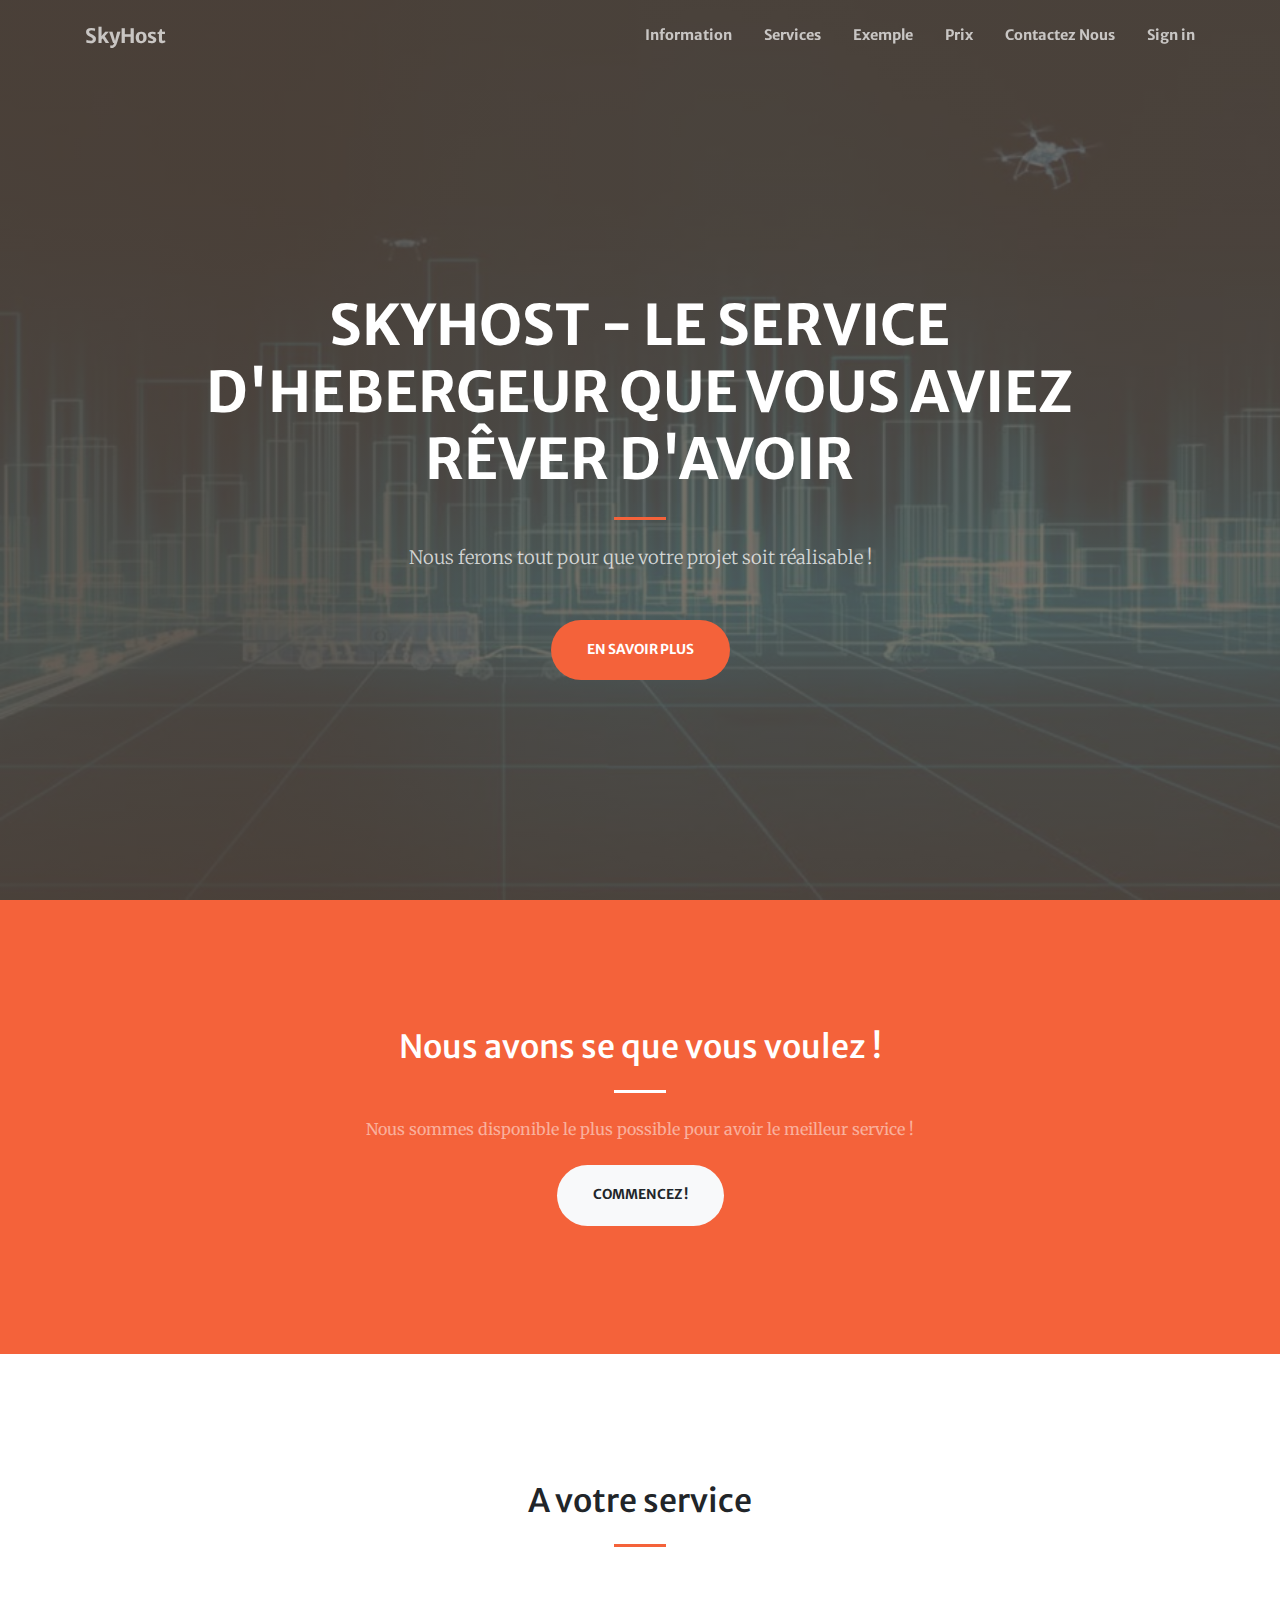
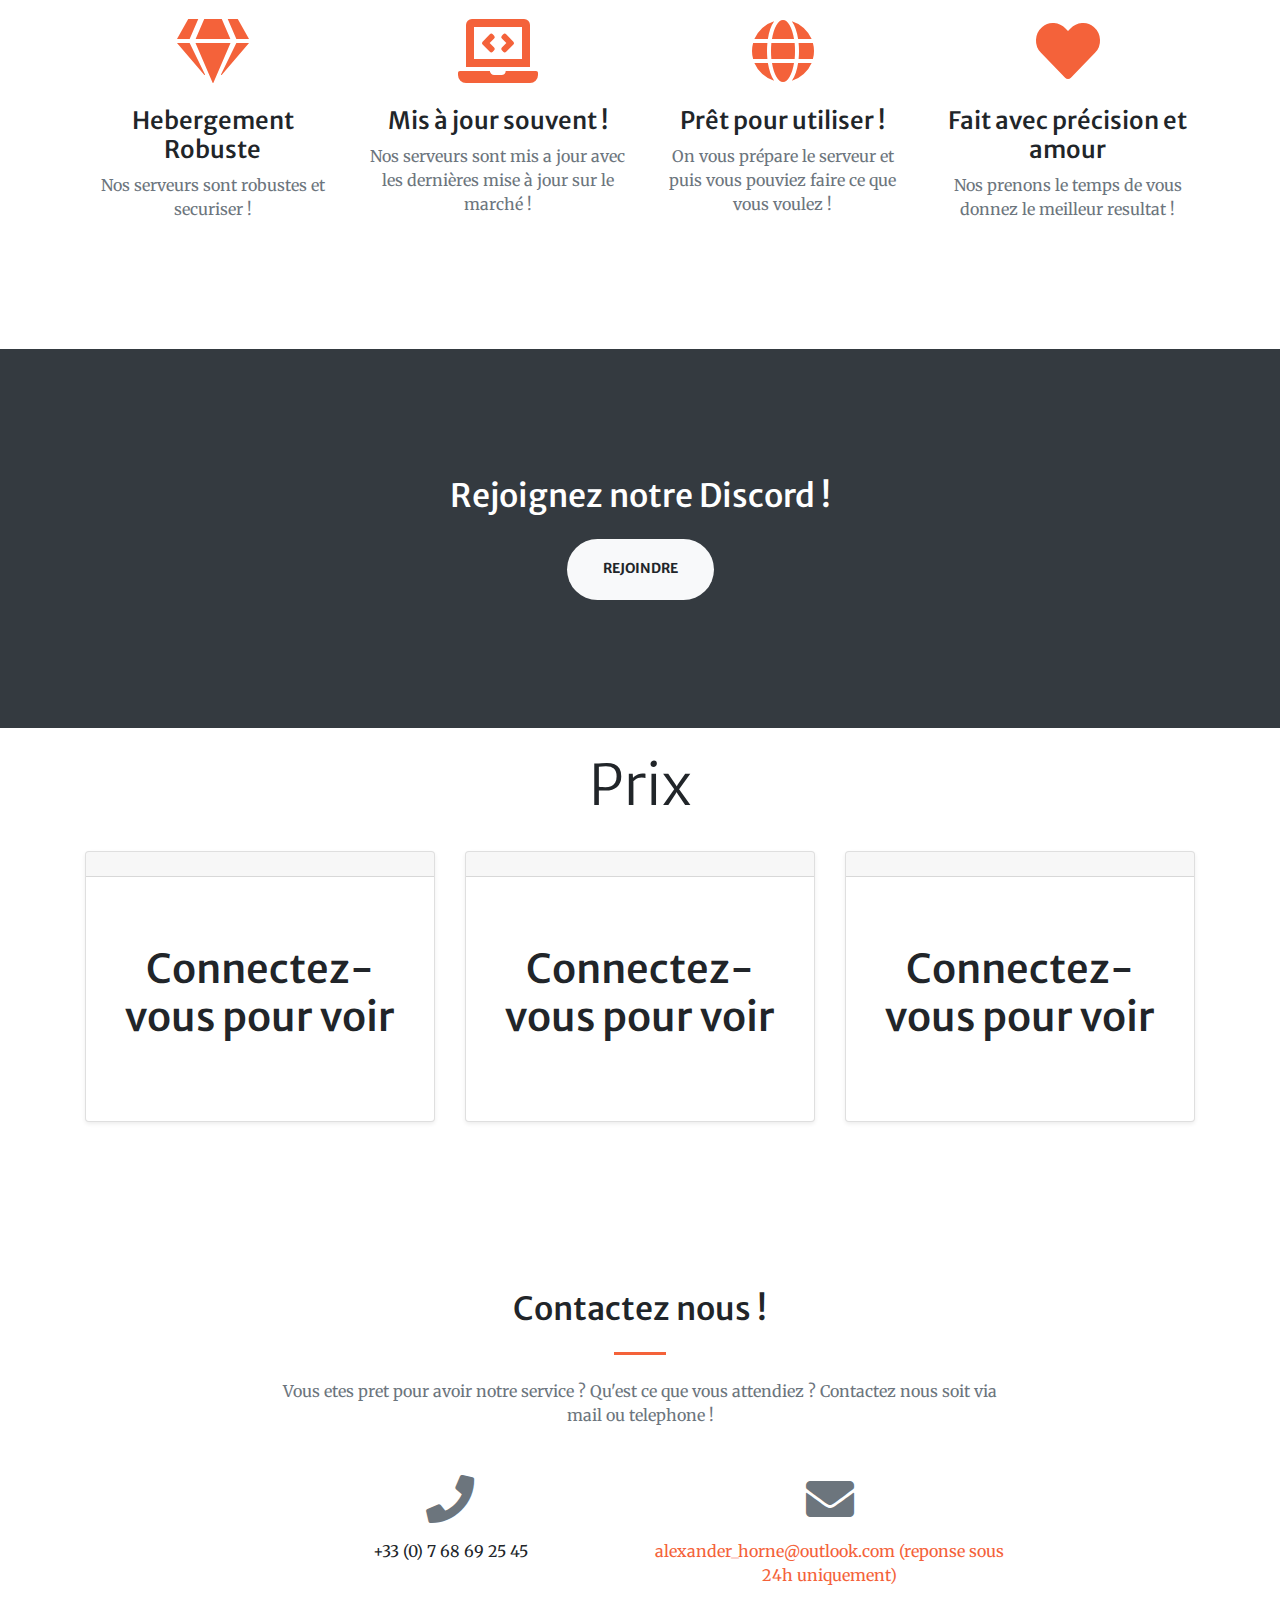
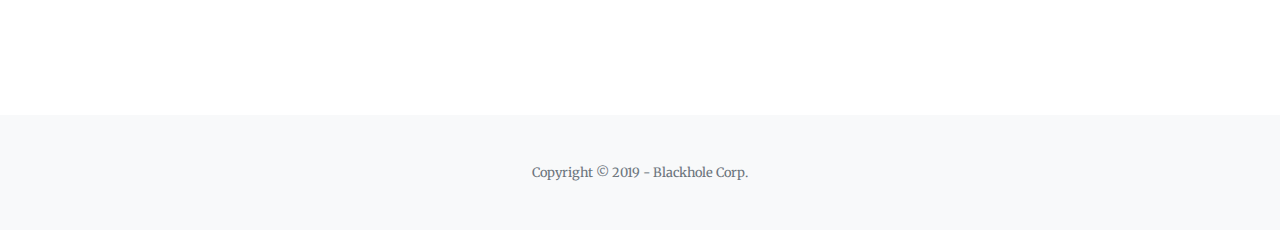
<file: index.html>
<!DOCTYPE html>
<html lang="en">

<head>

  <meta charset="utf-8">
  <meta name="viewport" content="width=device-width, initial-scale=1, shrink-to-fit=no">
  <meta name="description" content="">
  <meta name="author" content="">

  <title>Blackhole</title>

  <!-- Font Awesome Icons -->
  <link href="vendor/fontawesome-free/css/all.min.css" rel="stylesheet" type="text/css">

  <!-- Google Fonts -->
  <link href="https://fonts.googleapis.com/css?family=Merriweather+Sans:400,700" rel="stylesheet">
  <link href='https://fonts.googleapis.com/css?family=Merriweather:400,300,300italic,400italic,700,700italic' rel='stylesheet' type='text/css'>

  <!-- Plugin CSS -->
  <link href="vendor/magnific-popup/magnific-popup.css" rel="stylesheet">

  <!-- Theme CSS - Includes Bootstrap -->
  <link href="css/creative.min.css" rel="stylesheet">

</head>

<body id="page-top">

  <!-- Navigation -->
  <nav class="navbar navbar-expand-lg navbar-light fixed-top py-3" id="mainNav">
    <div class="container">
      <a class="navbar-brand js-scroll-trigger font-weight-bold" href="#page-top">SkyHost</a>
      <button class="navbar-toggler navbar-toggler-right" type="button" data-toggle="collapse" data-target="#navbarResponsive" aria-controls="navbarResponsive" aria-expanded="false" aria-label="Toggle navigation">
        <span class="navbar-toggler-icon"></span>
      </button>
      <div class="collapse navbar-collapse" id="navbarResponsive">
        <ul class="navbar-nav ml-auto my-2 my-lg-0">
          <li class="nav-item">
            <a class="nav-link js-scroll-trigger" href="#about">Information</a>
          </li>
          <li class="nav-item">
            <a class="nav-link js-scroll-trigger" href="#services">Services</a>
          </li>
          <li class="nav-item">
            <a class="nav-link js-scroll-trigger" href="#portfolio">Exemple</a>
          </li>
          <li class="nav-item">
            <a class="nav-link js-scroll-trigger" href="#prix">Prix</a>
          </li>
          <li class="nav-item">
            <a class="nav-link js-scroll-trigger" href="#contact">Contactez Nous</a>
          </li>
          <li class="nav-item">
            <a class="nav-link" href="signin.html">Sign in</a>
          </li>
          </li>
        </ul>
      </div>
    </div>
  </nav>

  <!-- Masthead -->
  <header class="masthead">
    <div class="container h-100">
      <div class="row h-100 align-items-center justify-content-center text-center">
        <div class="col-lg-10 align-self-end">
          <h1 class="text-uppercase text-white font-weight-bold">SkyHost - Le service d'hebergeur que vous aviez rêver d'avoir</h1>
          <hr class="divider my-4">
        </div>
        <div class="col-lg-8 align-self-baseline">
          <p class="text-white-75 font-weight-light mb-5">Nous ferons tout pour que votre projet soit réalisable !</p>
          <a class="btn btn-primary btn-xl js-scroll-trigger" href="#about">En savoir plus</a>
        </div>
      </div>
    </div>
  </header>

  <!-- About Section -->
  <section class="page-section bg-primary" id="about">
    <div class="container">
      <div class="row justify-content-center">
        <div class="col-lg-8 text-center">
          <h2 class="text-white mt-0">Nous avons se que vous voulez !</h2>
          <hr class="divider light my-4">
          <p class="text-white-50 mb-4">Nous sommes disponible le plus possible pour avoir le meilleur service !</p>
          <a class="btn btn-light btn-xl js-scroll-trigger" href="#services">Commencez !</a>
        </div>
      </div>
    </div>
  </section>

  <!-- Services Section -->
  <section class="page-section" id="services">
    <div class="container">
      <h2 class="text-center mt-0">A votre service</h2>
      <hr class="divider my-4">
      <div class="row">
        <div class="col-lg-3 col-md-6 text-center">
          <div class="mt-5">
            <i class="fas fa-4x fa-gem text-primary mb-4"></i>
            <h3 class="h4 mb-2">Hebergement Robuste</h3>
            <p class="text-muted mb-0">Nos serveurs sont robustes et securiser !</p>
          </div>
        </div>
        <div class="col-lg-3 col-md-6 text-center">
          <div class="mt-5">
            <i class="fas fa-4x fa-laptop-code text-primary mb-4"></i>
            <h3 class="h4 mb-2">Mis à jour souvent !</h3>
            <p class="text-muted mb-0">Nos serveurs sont mis a jour avec les dernières mise à jour sur le marché !</p>
          </div>
        </div>
        <div class="col-lg-3 col-md-6 text-center">
          <div class="mt-5">
            <i class="fas fa-4x fa-globe text-primary mb-4"></i>
            <h3 class="h4 mb-2">Prêt pour utiliser !</h3>
            <p class="text-muted mb-0">On vous prépare le serveur et puis vous pouviez faire ce que vous voulez !</p>
          </div>
        </div>
        <div class="col-lg-3 col-md-6 text-center">
          <div class="mt-5">
            <i class="fas fa-4x fa-heart text-primary mb-4"></i>
            <h3 class="h4 mb-2">Fait avec précision et amour</h3>
            <p class="text-muted mb-0">Nos prenons le temps de vous donnez le meilleur resultat !</p>
          </div>
        </div>
      </div>
    </div>
  </section>

  <!-- Portfolio Section -->
<!--  <section id="portfolio">
    <div class="container-fluid p-0">
      <div class="row no-gutters">
        <div class="col-lg-4 col-sm-6">
          <a class="portfolio-box" href="https://images.unsplash.com/photo-1545665277-5937489579f2?ixlib=rb-1.2.1&ixid=eyJhcHBfaWQiOjEyMDd9&auto=format&fit=crop&w=1500&q=80">
            <img class="img-fluid" src="https://images.unsplash.com/photo-1545665277-5937489579f2?ixlib=rb-1.2.1&ixid=eyJhcHBfaWQiOjEyMDd9&auto=format&fit=crop&w=1500&q=80" alt="">
            <div class="portfolio-box-caption">
              <div class="project-category text-white-50">
                Securite
              </div>
              <div class="project-name">
                Le serveur
              </div>
            </div>
          </a>
        </div>
        <div class="col-lg-4 col-sm-6">
          <a class="portfolio-box" href="https://images.unsplash.com/photo-1517048676732-d65bc937f952?ixlib=rb-1.2.1&ixid=eyJhcHBfaWQiOjEyMDd9&auto=format&fit=crop&w=1500&q=80">
            <img class="img-fluid" src="https://images.unsplash.com/photo-1517048676732-d65bc937f952?ixlib=rb-1.2.1&ixid=eyJhcHBfaWQiOjEyMDd9&auto=format&fit=crop&w=1500&q=80" alt="">
            <div class="portfolio-box-caption">
              <div class="project-category text-white-50">
                L'equipe
              </div>
              <div class="project-name">
                Blackhole
              </div>
            </div>
          </a>
        </div>
        <div class="col-lg-4 col-sm-6">
          <a class="portfolio-box" href="https://i.ibb.co/dpXZM75/Screenshot-from-2019-09-27-13-28-57.png">
            <img class="img-fluid" src="https://i.ibb.co/dpXZM75/Screenshot-from-2019-09-27-13-28-57.png" alt="">
            <div class="portfolio-box-caption">
              <div class="project-category text-white-50">
                Service
              </div>
              <div class="project-name">
                Les services
              </div>
            </div>
          </a>
        </div>
  </section> -->

  <!-- Call to Action Section -->
  <section class="page-section bg-dark text-white">
    <div class="container text-center">
      <h2 class="mb-4">Rejoignez notre Discord !</h2>
      <a class="btn btn-light btn-xl" href="https://discord.gg/7rEbUBT">Rejoindre</a>
    </div>
  </section>

  <!-- Prix -->
        <h1 id="prix" class="text-center display-4 p-4">Prix</h1>
      <div class="container">
        <div class="card-deck mb-3 text-center">
          <div class="card mb-4 shadow-sm">
            <div class="card-header">
              <h4 class="my-0 font-weight-normal"></h4>
            </div>
            <div class="card-body">
              <h1 class="card-title pricing-card-title">
                <br>
                Connectez-vous pour voir
              </h1>
                <br>
              <ul class="list-unstyled mt-3 mb-4">
                <li></li>
                <li></li>
                <li></li>
              </ul>
              <p>
              </p>
            </div>
          </div>
          <div class="card mb-4 shadow-sm">
            <div class="card-header">
              <h4 class="my-0 font-weight-normal"></h4>
            </div>
            <div class="card-body">
              <h1 class="card-title pricing-card-title">
                <br>
                Connectez-vous pour voir
                <small class="text-muted"></small>
              </h1>
                <br>
              <ul class="list-unstyled mt-3 mb-4">
                <li></li>
                <li></li>
                <li></li>
              </ul>
            </div>
          </div>
          <div class="card mb-4 shadow-sm">
            <div class="card-header">
              <h4 class="my-0 font-weight-normal"></h4>
            </div>
            <div class="card-body">
              <h1 class="card-title pricing-card-title">
                <br>
                Connectez-vous pour voir
                <small class="text-muted"></small>
              </h1>
                <br>
              <ul class="list-unstyled mt-3 mb-4">
                <li></li>
                <li></li>
                <li></li>
              </ul>
            </div>
          </div>
      </div>
     </div>

  <!-- Contact Section -->
  <section class="page-section" id="contact">
    <div class="container">
      <div class="row justify-content-center">
        <div class="col-lg-8 text-center">
          <h2 class="mt-0">Contactez nous !</h2>
          <hr class="divider my-4">
          <p class="text-muted mb-5">Vous etes pret pour avoir notre service ? Qu'est ce que vous attendiez ? Contactez nous soit via mail ou telephone !</p>
        </div>
      </div>
      <div class="row">
        <div class="col-lg-4 ml-auto text-center mb-5 mb-lg-0">
          <i class="fas fa-phone fa-3x mb-3 text-muted"></i>
          <div>+33 (0) 7 68 69 25 45</div>
        </div>
        <div class="col-lg-4 mr-auto text-center">
          <i class="fas fa-envelope fa-3x mb-3 text-muted"></i>
          <!-- Make sure to change the email address in anchor text AND the link below! -->
          <a class="d-block" href="mailto:alexander_horne@outlook.com">alexander_horne@outlook.com (reponse sous 24h uniquement)</a>
        </div>
      </div>
    </div>
  </section>

  <!-- Footer -->
  <footer class="bg-light py-5">
    <div class="container">
      <div class="small text-center text-muted">Copyright &copy; 2019 - Blackhole Corp.</div>
    </div>
  </footer>

  <!-- Bootstrap core JavaScript -->
  <script src="vendor/jquery/jquery.min.js"></script>
  <script src="vendor/bootstrap/js/bootstrap.bundle.min.js"></script>

  <!-- Plugin JavaScript -->
  <script src="vendor/jquery-easing/jquery.easing.min.js"></script>
  <script src="vendor/magnific-popup/jquery.magnific-popup.min.js"></script>

  <!-- Custom scripts for this template -->
  <script src="js/creative.min.js"></script>

</body>

</html>
</file>
